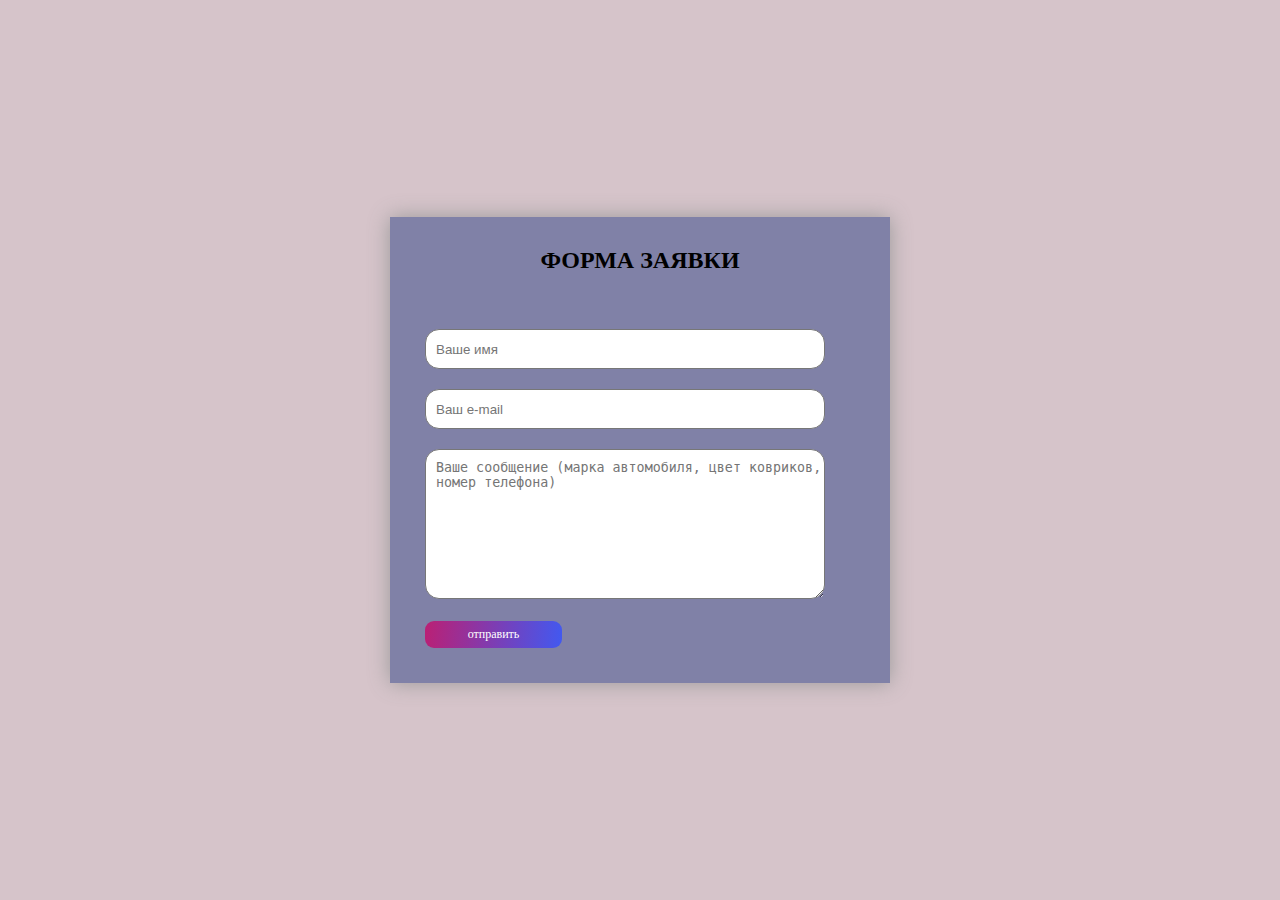
<file: contact.html>
<!DOCTYPE html>
<html lang="en">
  <head>
    <meta charset="UTF-8" />
    <meta name="viewport" content="width=device-width, initial-scale=1.0" />
    <title>Document</title>
    <link rel="stylesheet" href="./contact.css" />
  </head>
  <body>
    <div class="contact-box">
      <h2>ФОРМА ЗАЯВКИ</h2>
      <form action="">
        <input type="text" class="input-field" placeholder="Ваше имя" />
        <input type="email" class="input-field" placeholder="Ваш e-mail" />

        <textarea
          type="text"
          class="input-field textarea-field"
          placeholder="Ваше сообщение (марка автомобиля, цвет ковриков, номер телефона)"
        ></textarea>
        <a class="butn">отправить</a>
      </form>
    </div>
  </body>
</html>
</file>
<file: contact.css>
.contact-box {
  width: 500px;
  background-color: #8081a7;
  box-shadow: 0 0 20px 0 #999;
  top: 50%;
  left: 50%;
  transform: translate(-50%, -50%);
  position: absolute;
}
.contact-box a {
  display: flex;
  justify-content: center;
  align-items: center;
}
.contact-box h2 {
  display: flex;
  justify-content: center;
  margin-top: 30px;
}

body {
  background-color: rgba(197, 172, 181, 0.714) !important;
}

* {
  margin: 0;
  padding: 0;
  box-sizing: border-box;
}

form {
  margin: 35px;
}

.input-field {
  width: 400px;
  height: 40px;
  margin-top: 20px;
  padding-left: 10px;
  border: 1px solid #777;
  border-radius: 14px;
  outline: none;
}

.textarea-field {
  height: 150px;
  padding-top: 10px;
}

.butn {
  width: 137px;
  height: 27px;
  border-radius: 20px;
  color: #fff;
  margin-top: 18px;
  padding: 10px;
  border-radius: 9px;
  background: linear-gradient(96deg, #D4145A -21.03%, #3D5BF5 103.56%);
  font-size: 12px;
  border: none;
  cursor: pointer;
}/*# sourceMappingURL=contact.css.map */
</file>
